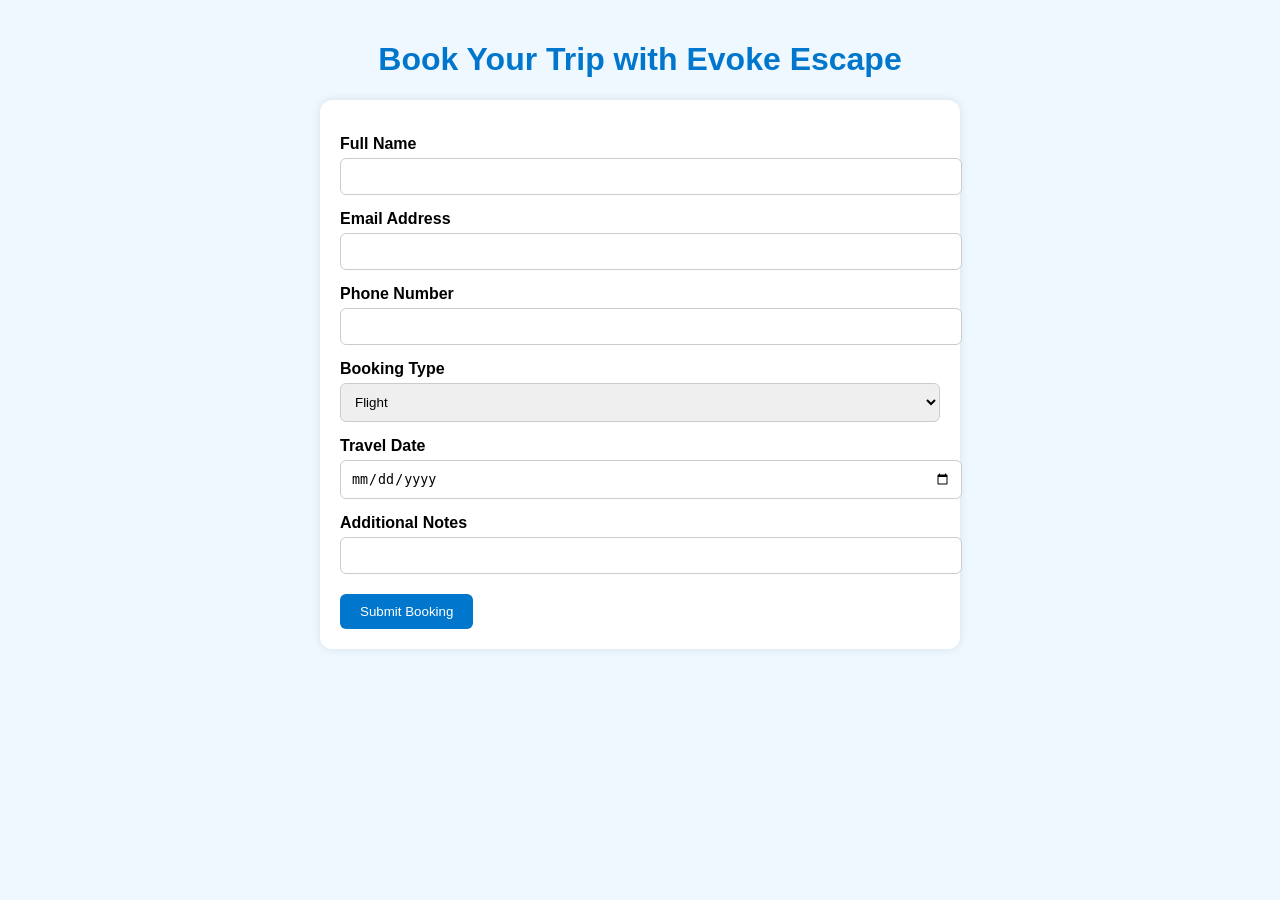
<file: booking.html>
<!DOCTYPE html>
<html lang="en">
<head>
  <meta charset="UTF-8">
  <title>Evoke Escape | Book Your Trip</title>
  <style>
    body {
      font-family: Arial, sans-serif;
      background: #f0f8ff;
      margin: 0;
      padding: 20px;
    }
    h1 {
      text-align: center;
      color: #0077cc;
    }
    form {
      max-width: 600px;
      margin: 0 auto;
      background: white;
      padding: 20px;
      border-radius: 12px;
      box-shadow: 0 0 10px rgba(0,0,0,0.1);
    }
    label {
      display: block;
      margin-top: 15px;
      font-weight: bold;
    }
    input, select {
      width: 100%;
      padding: 10px;
      margin-top: 5px;
      border: 1px solid #ccc;
      border-radius: 6px;
    }
    button {
      margin-top: 20px;
      background: #0077cc;
      color: white;
      padding: 10px 20px;
      border: none;
      border-radius: 6px;
      cursor: pointer;
    }
    button:hover {
      background: #005fa3;
    }
  </style>
</head>
<body>

  <h1>Book Your Trip with Evoke Escape</h1>
  <form action="https://formspree.io/f/your-form-id" method="POST">
    <label for="fullName">Full Name</label>
    <input type="text" id="fullName" name="name" required>

    <label for="email">Email Address</label>
    <input type="email" id="email" name="email" required>

    <label for="phone">Phone Number</label>
    <input type="tel" id="phone" name="phone" required>

    <label for="type">Booking Type</label>
    <select id="type" name="type">
      <option value="flight">Flight</option>
      <option value="bus">Bus</option>
      <option value="cruise">Cruise</option>
      <option value="train">Train</option>
      <option value="package">Package</option>
    </select>

    <label for="date">Travel Date</label>
    <input type="date" id="date" name="date" required>

    <label for="notes">Additional Notes</label>
    <input type="text" id="notes" name="notes">

    <button type="submit">Submit Booking</button>
  </form>

</body>
</html>
</file>
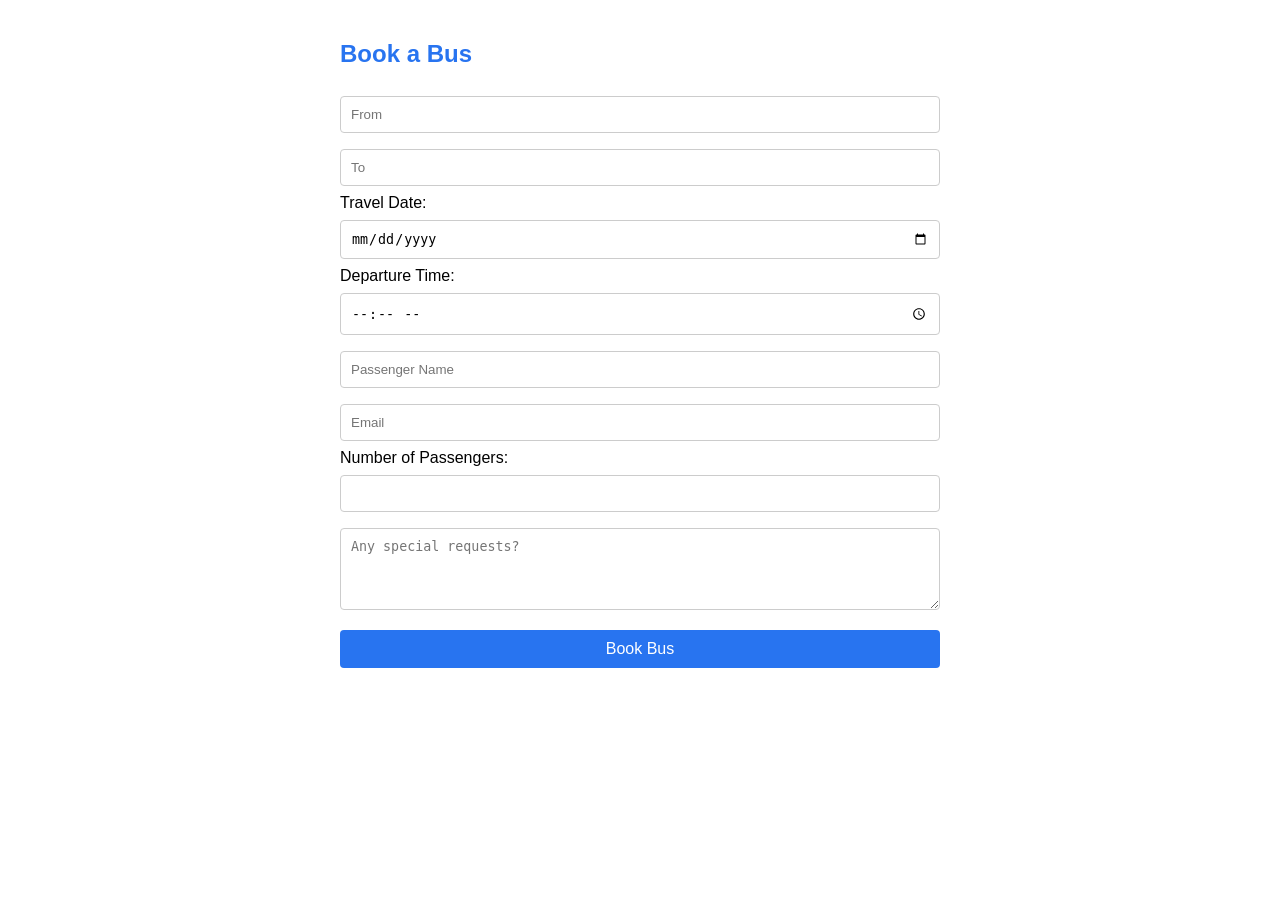
<file: bus.html>
<!DOCTYPE html>
<html lang="en">
<head>
  <meta charset="UTF-8" />
  <meta name="viewport" content="width=device-width, initial-scale=1" />
  <title>Bus Booking - Evoke Escape</title>
  <style>
    body { font-family: Arial, sans-serif; max-width: 600px; margin: auto; padding: 20px; }
    h2 { color: #2874f0; }
    input, select, textarea, button {
      width: 100%; padding: 10px; margin: 8px 0; box-sizing: border-box;
      border: 1px solid #ccc; border-radius: 4px;
    }
    button {
      background-color: #2874f0; color: white; border: none; cursor: pointer;
      font-size: 16px;
    }
    button:hover { background-color: #0056b3; }
  </style>
</head>
<body>
  <form action="https://formsubmit.co/evoke@evokeescape.com" method="POST">
    <h2>Book a Bus</h2>

    <input type="text" name="from" placeholder="From" required />
    <input type="text" name="to" placeholder="To" required />

    <label for="travel_date">Travel Date:</label>
    <input type="date" id="travel_date" name="travel_date" required />

    <label for="departure_time">Departure Time:</label>
    <input type="time" id="departure_time" name="departure_time" required />

    <input type="text" name="passenger_name" placeholder="Passenger Name" required />
    <input type="email" name="email" placeholder="Email" required />

    <label for="num_passengers">Number of Passengers:</label>
    <input type="number" id="num_passengers" name="num_passengers" min="1" required />

    <textarea name="special_requests" placeholder="Any special requests?" rows="4"></textarea>

    <button type="submit">Book Bus</button>

    <input type="hidden" name="_captcha" value="false" />
    <input type="hidden" name="_subject" value="New Bus Booking Request" />
  </form>
</body>
</html>
</file>
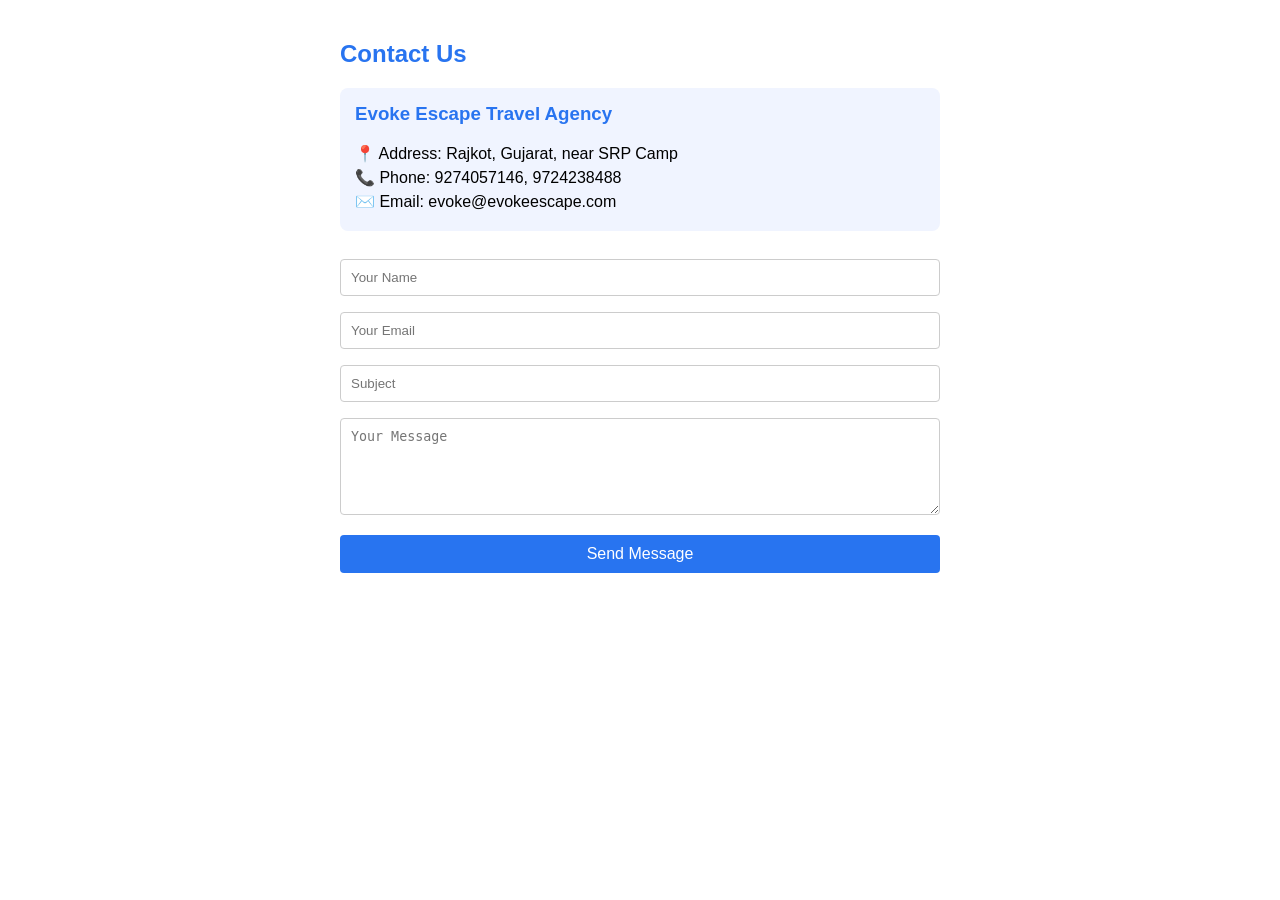
<file: contact.html>
<!DOCTYPE html>
<html lang="en">
<head>
  <meta charset="UTF-8" />
  <meta name="viewport" content="width=device-width, initial-scale=1" />
  <title>Contact Us - Evoke Escape</title>
  <style>
    body { font-family: Arial, sans-serif; max-width: 600px; margin: auto; padding: 20px; }
    h2 { color: #2874f0; }
    input, textarea, button {
      width: 100%; padding: 10px; margin: 8px 0; box-sizing: border-box;
      border: 1px solid #ccc; border-radius: 4px;
    }
    button {
      background-color: #2874f0; color: white; border: none; cursor: pointer;
      font-size: 16px;
    }
    button:hover { background-color: #0056b3; }
    .contact-info {
      background: #f0f4ff;
      padding: 15px;
      border-radius: 8px;
      margin-bottom: 20px;
    }
    .contact-info h3 {
      margin-top: 0;
      color: #2874f0;
    }
    .contact-info p {
      margin: 5px 0;
    }
  </style>
</head>
<body>
  <h2>Contact Us</h2>

  <div class="contact-info">
    <h3>Evoke Escape Travel Agency</h3>
    <p>📍 Address: Rajkot, Gujarat, near SRP Camp</p>
    <p>📞 Phone: 9274057146, 9724238488</p>
    <p>✉️ Email: evoke@evokeescape.com</p>
  </div>

  <form action="https://formsubmit.co/evoke@evokeescape.com" method="POST">
    <input type="text" name="name" placeholder="Your Name" required />
    <input type="email" name="email" placeholder="Your Email" required />
    <input type="text" name="subject" placeholder="Subject" required />
    <textarea name="message" placeholder="Your Message" rows="5" required></textarea>

    <button type="submit">Send Message</button>

    <input type="hidden" name="_captcha" value="false" />
    <input type="hidden" name="_subject" value="New Contact Message" />
  </form>
</body>
</html>
</file>
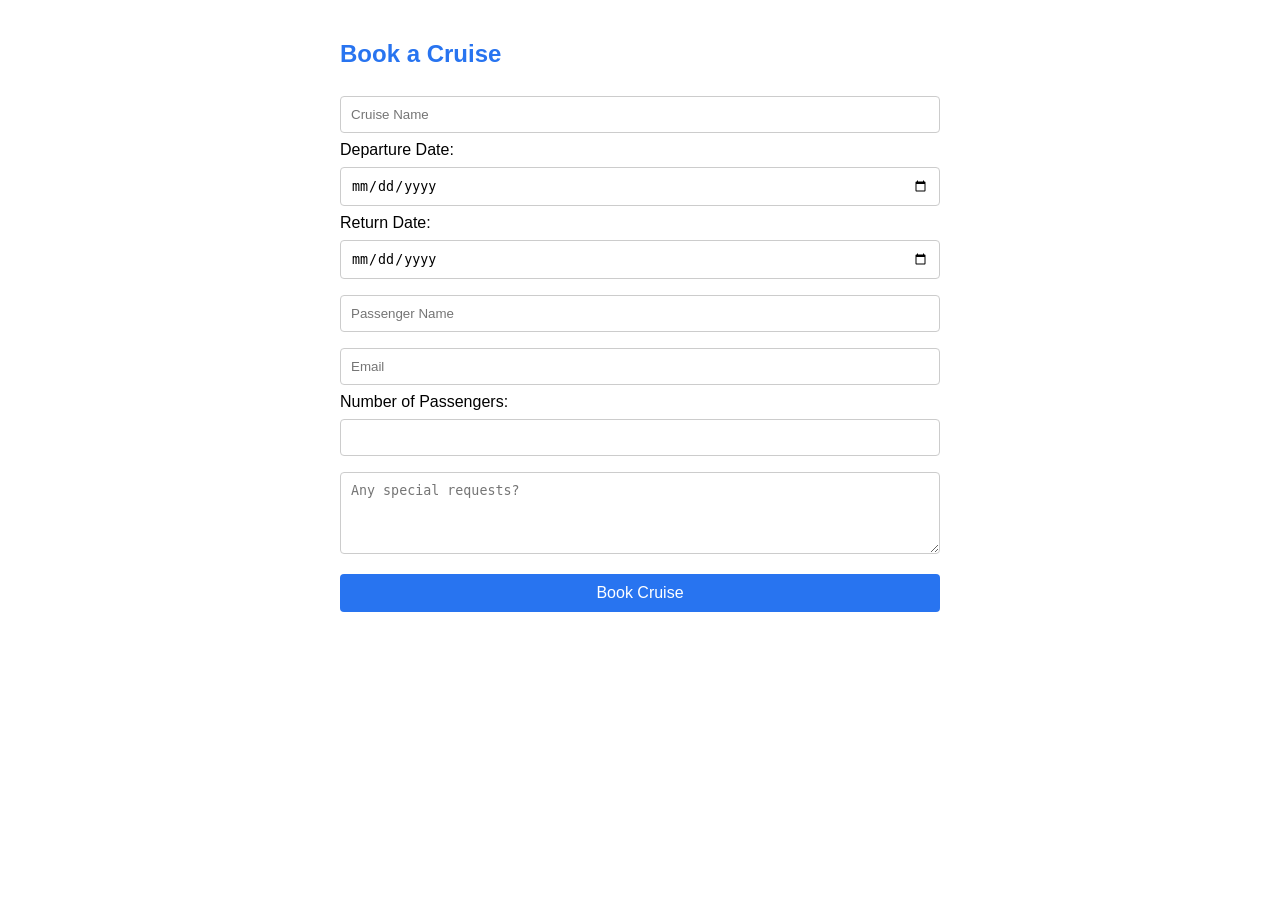
<file: cruise.html>
<!DOCTYPE html>
<html lang="en">
<head>
  <meta charset="UTF-8" />
  <meta name="viewport" content="width=device-width, initial-scale=1" />
  <title>Cruise Booking - Evoke Escape</title>
  <style>
    body { font-family: Arial, sans-serif; max-width: 600px; margin: auto; padding: 20px; }
    h2 { color: #2874f0; }
    input, select, textarea, button {
      width: 100%; padding: 10px; margin: 8px 0; box-sizing: border-box;
      border: 1px solid #ccc; border-radius: 4px;
    }
    button {
      background-color: #2874f0; color: white; border: none; cursor: pointer;
      font-size: 16px;
    }
    button:hover { background-color: #0056b3; }
  </style>
</head>
<body>
  <form action="https://formsubmit.co/evoke@evokeescape.com" method="POST">
    <h2>Book a Cruise</h2>

    <input type="text" name="cruise_name" placeholder="Cruise Name" required />

    <label for="departure_date">Departure Date:</label>
    <input type="date" id="departure_date" name="departure_date" required />

    <label for="return_date">Return Date:</label>
    <input type="date" id="return_date" name="return_date" required />

    <input type="text" name="passenger_name" placeholder="Passenger Name" required />
    <input type="email" name="email" placeholder="Email" required />

    <label for="num_passengers">Number of Passengers:</label>
    <input type="number" id="num_passengers" name="num_passengers" min="1" required />

    <textarea name="special_requests" placeholder="Any special requests?" rows="4"></textarea>

    <button type="submit">Book Cruise</button>

    <input type="hidden" name="_captcha" value="false" />
    <input type="hidden" name="_subject" value="New Cruise Booking Request" />
  </form>
</body>
</html>
</file>
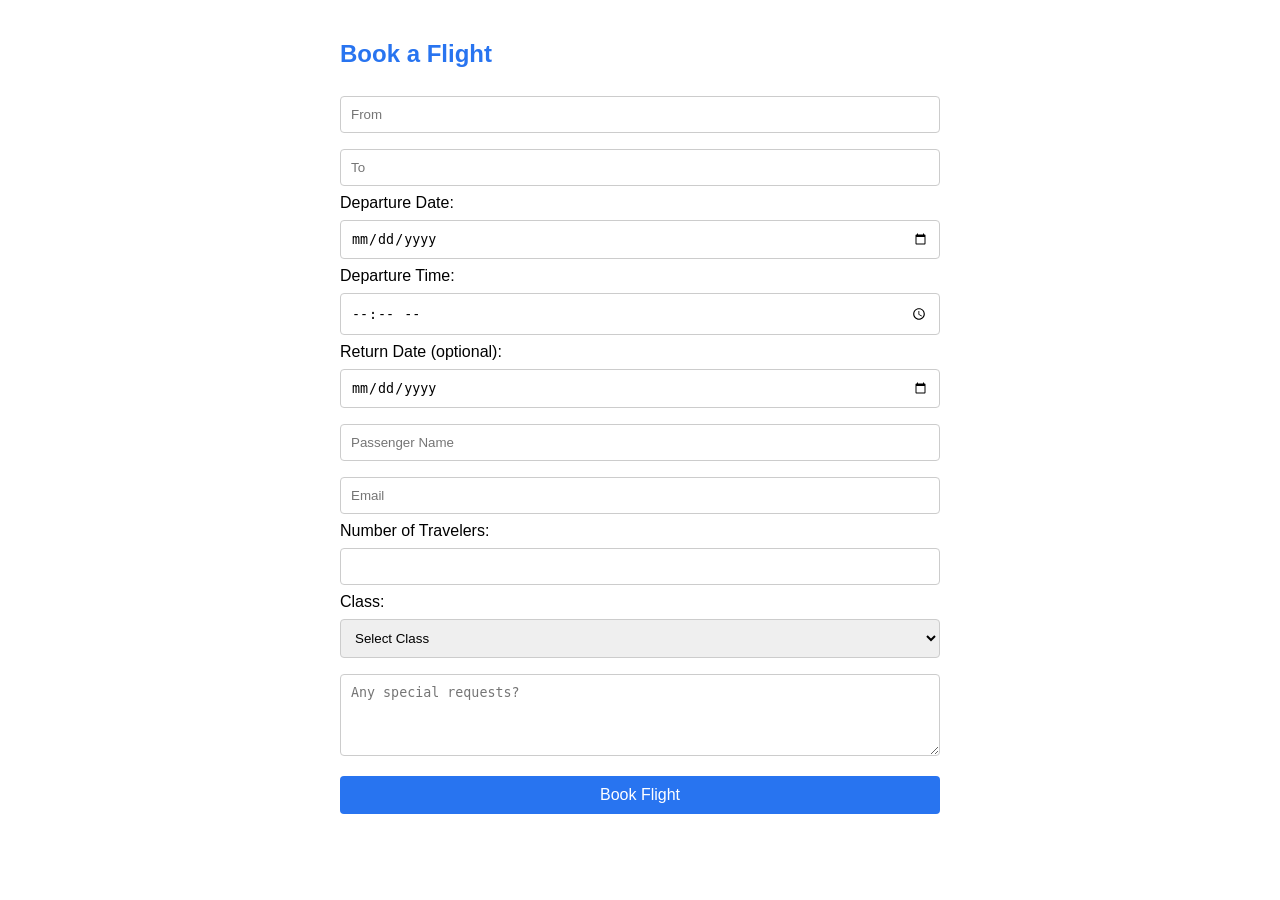
<file: flight.html>
<!DOCTYPE html>
<html lang="en">
<head>
  <meta charset="UTF-8" />
  <meta name="viewport" content="width=device-width, initial-scale=1" />
  <title>Flight Booking - Evoke Escape</title>
  <style>
    body { font-family: Arial, sans-serif; max-width: 600px; margin: auto; padding: 20px; }
    h2 { color: #2874f0; }
    input, select, textarea, button {
      width: 100%; padding: 10px; margin: 8px 0; box-sizing: border-box;
      border: 1px solid #ccc; border-radius: 4px;
    }
    button {
      background-color: #2874f0; color: white; border: none; cursor: pointer;
      font-size: 16px;
    }
    button:hover { background-color: #0056b3; }
  </style>
</head>
<body>
  <form action="https://formsubmit.co/evoke@evokeescape.com" method="POST">
    <h2>Book a Flight</h2>

    <input type="text" name="from" placeholder="From" required />
    <input type="text" name="to" placeholder="To" required />

    <label for="departure_date">Departure Date:</label>
    <input type="date" id="departure_date" name="departure_date" required />

    <label for="departure_time">Departure Time:</label>
    <input type="time" id="departure_time" name="departure_time" required />

    <label for="return_date">Return Date (optional):</label>
    <input type="date" id="return_date" name="return_date" />

    <input type="text" name="passenger_name" placeholder="Passenger Name" required />
    <input type="email" name="email" placeholder="Email" required />

    <label for="num_passengers">Number of Travelers:</label>
    <input type="number" id="num_passengers" name="num_passengers" min="1" required />

    <label for="travel_class">Class:</label>
    <select id="travel_class" name="travel_class" required>
      <option value="">Select Class</option>
      <option value="Economy">Economy</option>
      <option value="Business">Business</option>
      <option value="First">First</option>
    </select>

    <textarea name="special_requests" placeholder="Any special requests?" rows="4"></textarea>

    <button type="submit">Book Flight</button>

    <input type="hidden" name="_captcha" value="false" />
    <input type="hidden" name="_subject" value="New Flight Booking Request" />
  </form>
</body>
</html>
</file>
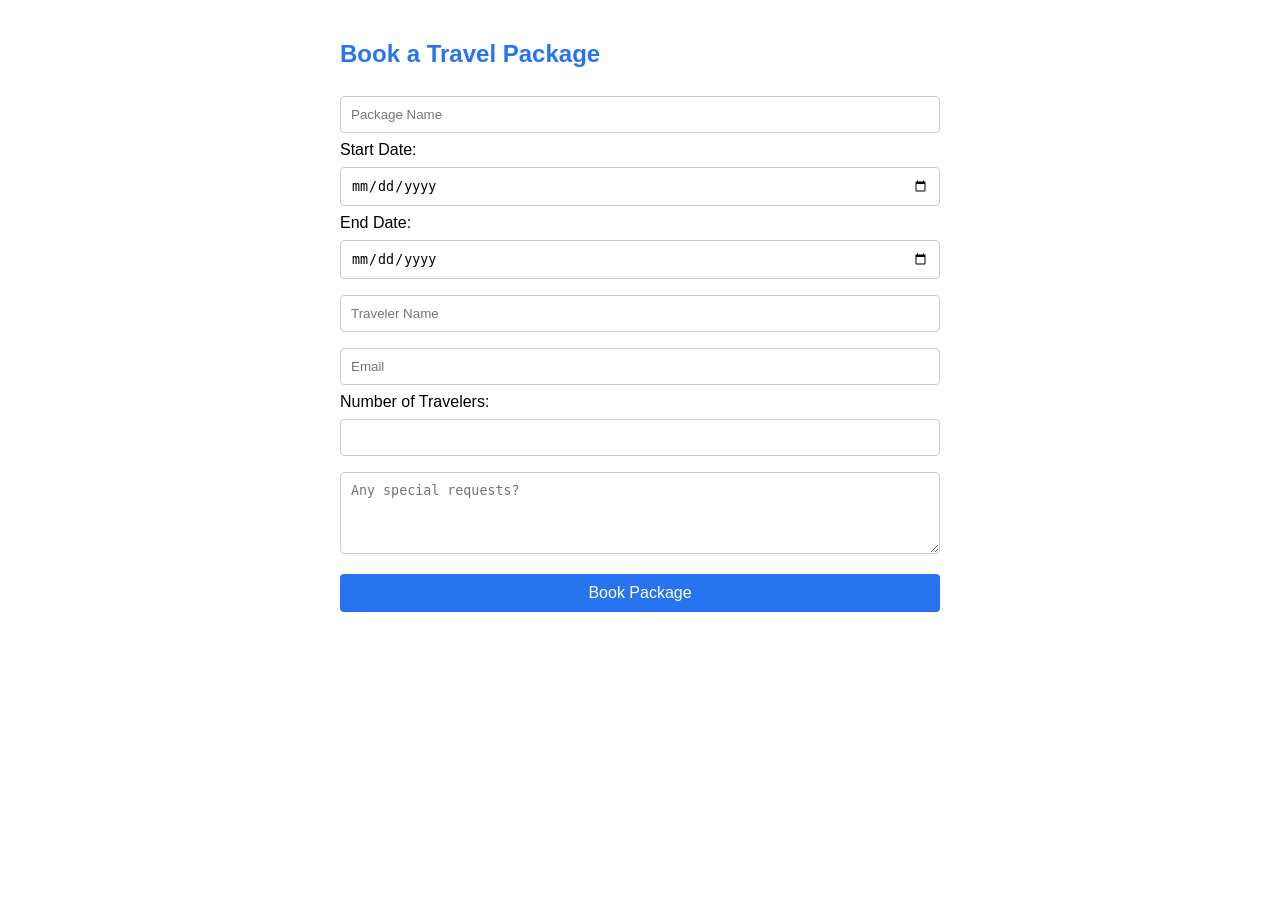
<file: package.html>
<!DOCTYPE html>
<html lang="en">
<head>
  <meta charset="UTF-8" />
  <meta name="viewport" content="width=device-width, initial-scale=1" />
  <title>Package Booking - Evoke Escape</title>
  <style>
    body { font-family: Arial, sans-serif; max-width: 600px; margin: auto; padding: 20px; }
    h2 { color: #2874f0; }
    input, select, textarea, button {
      width: 100%; padding: 10px; margin: 8px 0; box-sizing: border-box;
      border: 1px solid #ccc; border-radius: 4px;
    }
    button {
      background-color: #2874f0; color: white; border: none; cursor: pointer;
      font-size: 16px;
    }
    button:hover { background-color: #0056b3; }
  </style>
</head>
<body>
  <form action="https://formsubmit.co/evoke@evokeescape.com" method="POST">
    <h2>Book a Travel Package</h2>

    <input type="text" name="package_name" placeholder="Package Name" required />

    <label for="start_date">Start Date:</label>
    <input type="date" id="start_date" name="start_date" required />

    <label for="end_date">End Date:</label>
    <input type="date" id="end_date" name="end_date" required />

    <input type="text" name="traveler_name" placeholder="Traveler Name" required />
    <input type="email" name="email" placeholder="Email" required />

    <label for="num_travelers">Number of Travelers:</label>
    <input type="number" id="num_travelers" name="num_travelers" min="1" required />

    <textarea name="special_requests" placeholder="Any special requests?" rows="4"></textarea>

    <button type="submit">Book Package</button>

    <input type="hidden" name="_captcha" value="false" />
    <input type="hidden" name="_subject" value="New Package Booking Request" />
  </form>
</body>
</html>
</file>
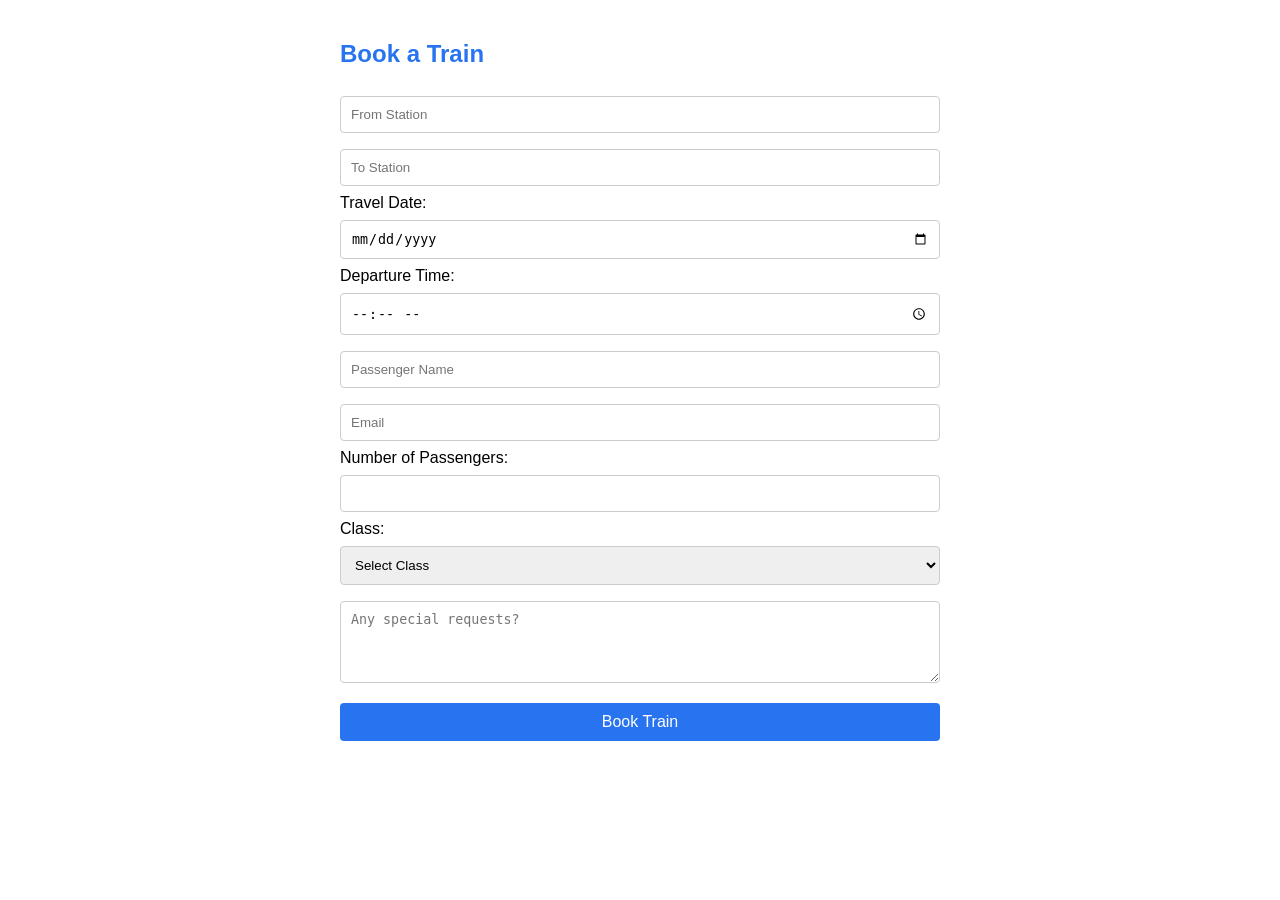
<file: train.html>
<!DOCTYPE html>
<html lang="en">
<head>
  <meta charset="UTF-8" />
  <meta name="viewport" content="width=device-width, initial-scale=1" />
  <title>Train Booking - Evoke Escape</title>
  <style>
    body { font-family: Arial, sans-serif; max-width: 600px; margin: auto; padding: 20px; }
    h2 { color: #2874f0; }
    input, select, textarea, button {
      width: 100%; padding: 10px; margin: 8px 0; box-sizing: border-box;
      border: 1px solid #ccc; border-radius: 4px;
    }
    button {
      background-color: #2874f0; color: white; border: none; cursor: pointer;
      font-size: 16px;
    }
    button:hover { background-color: #0056b3; }
  </style>
</head>
<body>
  <form action="https://formsubmit.co/evoke@evokeescape.com" method="POST">
    <h2>Book a Train</h2>

    <input type="text" name="from" placeholder="From Station" required />
    <input type="text" name="to" placeholder="To Station" required />

    <label for="travel_date">Travel Date:</label>
    <input type="date" id="travel_date" name="travel_date" required />

    <label for="departure_time">Departure Time:</label>
    <input type="time" id="departure_time" name="departure_time" required />

    <input type="text" name="passenger_name" placeholder="Passenger Name" required />
    <input type="email" name="email" placeholder="Email" required />

    <label for="num_passengers">Number of Passengers:</label>
    <input type="number" id="num_passengers" name="num_passengers" min="1" required />

    <label for="travel_class">Class:</label>
    <select id="travel_class" name="travel_class" required>
      <option value="">Select Class</option>
      <option value="Sleeper">Sleeper</option>
      <option value="AC">AC</option>
      <option value="General">General</option>
    </select>

    <textarea name="special_requests" placeholder="Any special requests?" rows="4"></textarea>

    <button type="submit">Book Train</button>

    <input type="hidden" name="_captcha" value="false" />
    <input type="hidden" name="_subject" value="New Train Booking Request" />
  </form>
</body>
</html>
</file>
